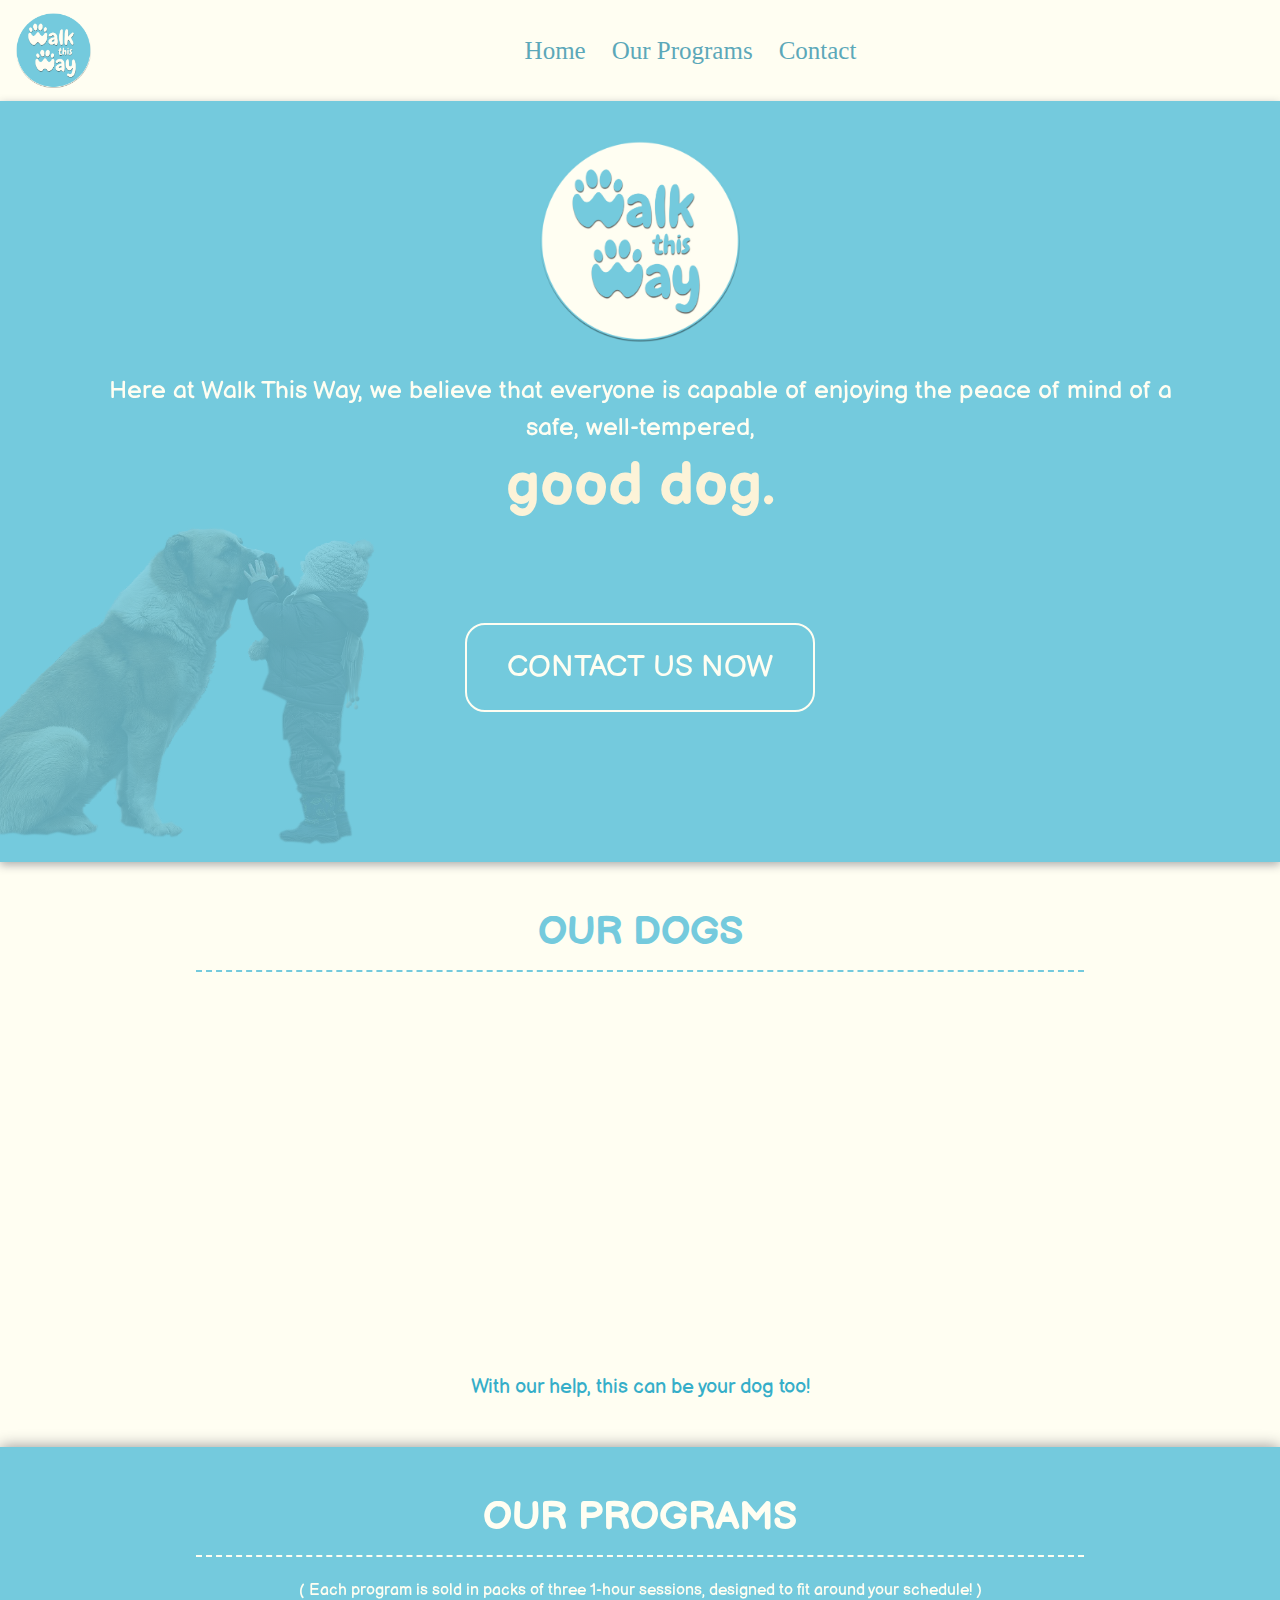
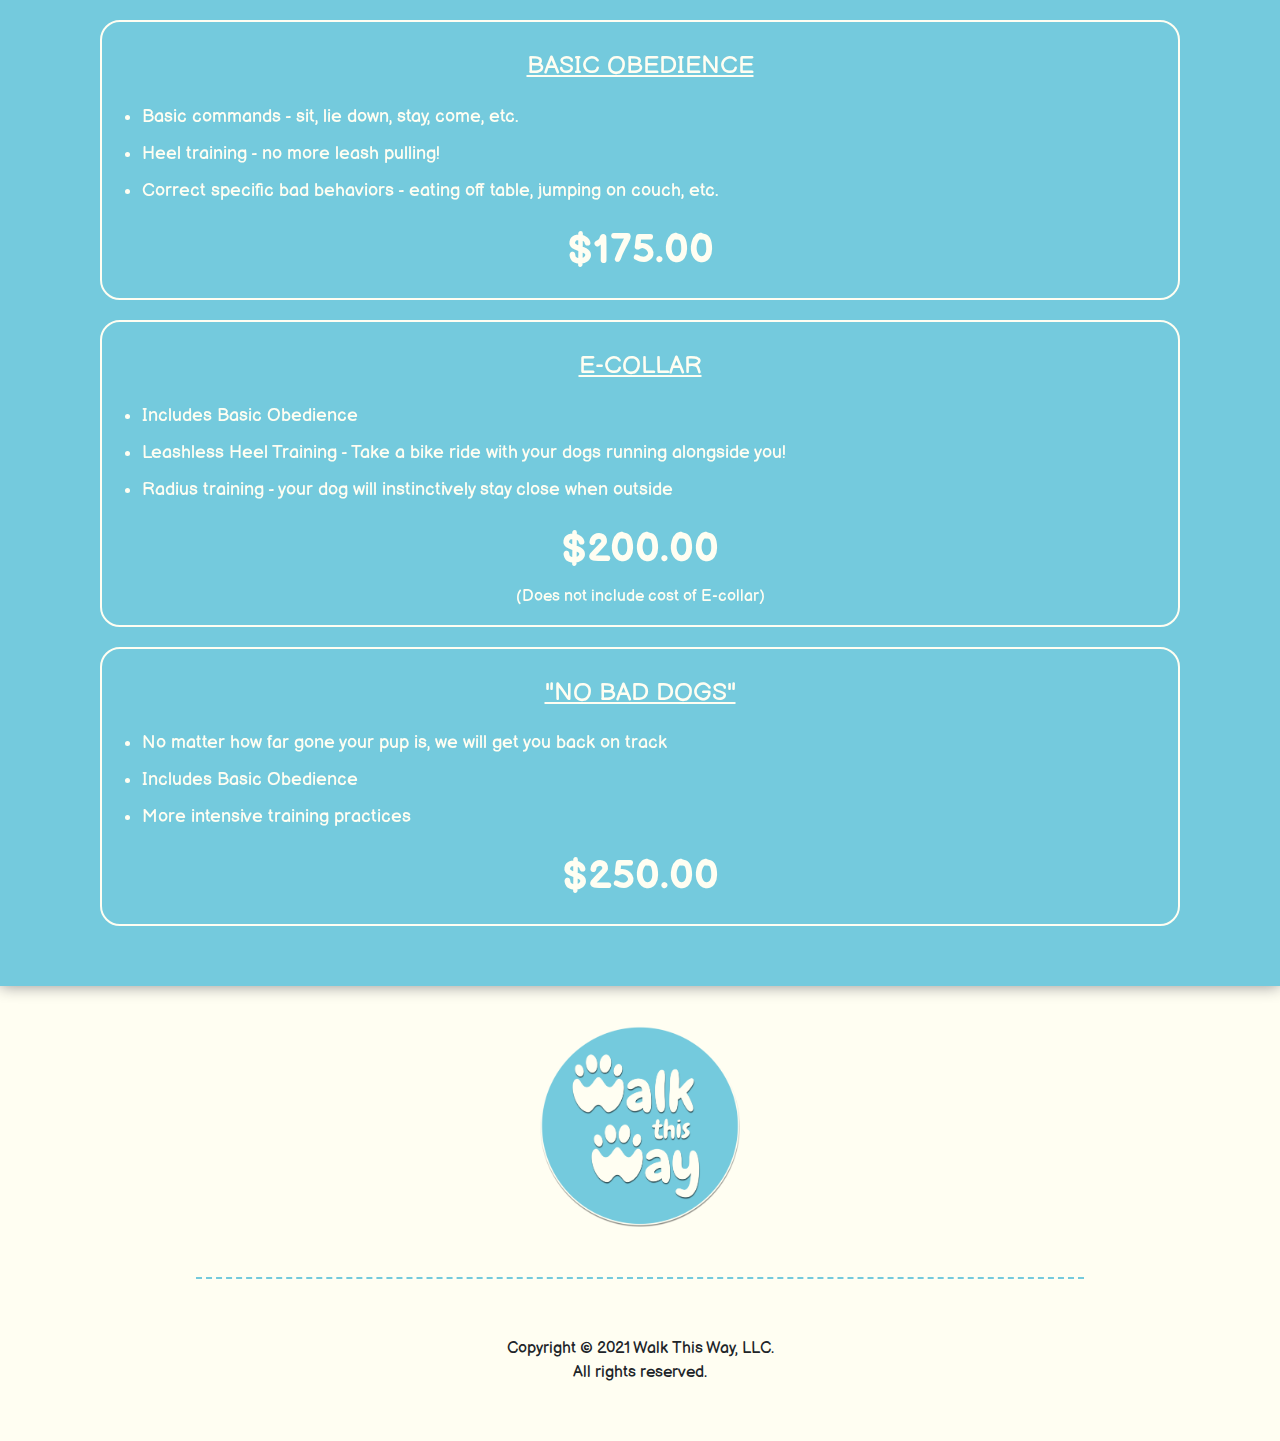
<file: index.html>
<!DOCTYPE html>
<html lang="en">

<head>
    <meta charset="UTF-8">
    <meta http-equiv="X-UA-Compatible" content="IE=edge">
    <meta name="viewport" content="width=device-width, initial-scale=1.0">
    <title>Walk This Way - Dog Training</title>
    <link rel="shortcut icon" type="image/jpg" href="images/walk-logo.png" />

    <!-- Google Fonts -->
    <link rel="preconnect" href="https://fonts.gstatic.com">
    <link
        href="https://fonts.googleapis.com/css2?family=Balsamiq+Sans:ital,wght@0,400;0,700;1,400;1,700&family=Chewy&display=swap"
        rel="stylesheet">

    <!-- Bootstrap CDN -->
    <link rel="stylesheet" href="https://maxcdn.bootstrapcdn.com/bootstrap/4.0.0/css/bootstrap.min.css"
        integrity="sha384-Gn5384xqQ1aoWXA+058RXPxPg6fy4IWvTNh0E263XmFcJlSAwiGgFAW/dAiS6JXm" crossorigin="anonymous">

    <!-- CSS Stylesheet -->
    <link rel="stylesheet" href="style.css">
</head>

<body>
    <!-- Navbar -->
    <nav class="navbar navbar-expand-lg navbar-light">
        <a class="navbar-brand" href="#">
            <img class="logo" src="images/walk-logo.png" alt="">
        </a>
        <button class="navbar-toggler" type="button" data-toggle="collapse" data-target="#navbarNav"
            aria-controls="navbarNav" aria-expanded="false" aria-label="Toggle navigation">
            <span class="navbar-toggler-icon"></span>
        </button>
        <div class="collapse navbar-collapse justify-content-center" id="navbarNav">
            <ul class="navbar-nav">
                <li class="nav-item active">
                    <a class="nav-link" href="#">Home <span class="sr-only">(current)</span></a>
                </li>
                <li class="nav-item">
                    <a class="nav-link" href="#">Our Programs</a>
                </li>
                <li class="nav-item">
                    <a class="nav-link" href="#">Contact</a>
                </li>
            </ul>
        </div>
    </nav>

    <!-- Hero Section -->
    <section class="hero">
        <div class="container">
            <div>
                <img class="hero-logo" src="images/walk-logo-alt.png" alt="">
                <h1>Here at Walk This Way, we believe that everyone is capable of enjoying the peace of mind of a safe,
                    well-tempered,
                    <br><span>good dog.</span></h1>
            </div>
            <button type="button" class="btn btn-outline-light">CONTACT US NOW</button>
        </div>
    </section>

    <!-- Video Section -->
    <section class="videos">
        <div class="container">
            <h1>OUR DOGS</h1>
            <hr>
            <div class="row">
                <div class="col-md">
                    <div class="video-container">
                        <iframe width="100%" height="100%" src="https://www.youtube.com/embed/YjwIJyrZFlA"
                            frameborder="0"
                            allow="accelerometer; autoplay; clipboard-write; encrypted-media; gyroscope; picture-in-picture"
                            allowfullscreen></iframe>
                    </div>
                </div>
                <div class="col-md">
                    <div class="video-container">
                        <iframe width="100%" height="100%" src="https://www.youtube.com/embed/YjwIJyrZFlA"
                            frameborder="0"
                            allow="accelerometer; autoplay; clipboard-write; encrypted-media; gyroscope; picture-in-picture"
                            allowfullscreen></iframe>
                    </div>
                </div>
            </div>
            <h5>With our help, this can be your dog too!</h5>
        </div>
    </section>

    <!-- Our Programs Section -->
    <section class="programs">
        <div class="container">
            <h1>OUR PROGRAMS</h1>
            <hr>
            <br>
            <h6>( Each program is sold in packs of three 1-hour sessions, designed to fit around your schedule! )</h6>
            <div class="program">
                <h2>BASIC OBEDIENCE</h2>
                <ul>
                    <li>Basic commands - sit, lie down, stay, come, etc.</li>
                    <li>Heel training - no more leash pulling!</li>
                    <li>Correct specific bad behaviors - eating off table, jumping on couch, etc.</li>
                </ul>
                <h1>$175.00</h1>
            </div>
            <div class="program">
                <h2>E-COLLAR</h2>
                <ul>
                    <li>Includes Basic Obedience</li>
                    <li>Leashless Heel Training - Take a bike ride with your dogs running alongside you!</li>
                    <li>Radius training - your dog will instinctively stay close when outside</li>
                </ul>
                <h1>$200.00</h1>
                <h6>(Does not include cost of E-collar)</h6>
            </div>
            <div class="program">
                <h2>"NO BAD DOGS"</h2>
                <ul>
                    <li>No matter how far gone your pup is, we will get you back on track</li>
                    <li>Includes Basic Obedience</li>
                    <li>More intensive training practices</li>
                </ul>
                <h1>$250.00</h1>
            </div>
        </div>
    </section>

    <!-- Footer Section -->
    <section class="footer">
        <div class="container">
            <img class="hero-logo" src="images/walk-logo.png" alt="">
            <hr>
            <br>
            <br>
            <p>Copyright © 2021 Walk This Way, LLC. <br> All rights reserved.</p>
        </div>
    </section>

    <!-- Bootstrap JS Plugins -->
    <script src="https://code.jquery.com/jquery-3.2.1.slim.min.js"
        integrity="sha384-KJ3o2DKtIkvYIK3UENzmM7KCkRr/rE9/Qpg6aAZGJwFDMVNA/GpGFF93hXpG5KkN" crossorigin="anonymous">
    </script>
    <script src="https://cdnjs.cloudflare.com/ajax/libs/popper.js/1.12.9/umd/popper.min.js"
        integrity="sha384-ApNbgh9B+Y1QKtv3Rn7W3mgPxhU9K/ScQsAP7hUibX39j7fakFPskvXusvfa0b4Q" crossorigin="anonymous">
    </script>
    <script src="https://maxcdn.bootstrapcdn.com/bootstrap/4.0.0/js/bootstrap.min.js"
        integrity="sha384-JZR6Spejh4U02d8jOt6vLEHfe/JQGiRRSQQxSfFWpi1MquVdAyjUar5+76PVCmYl" crossorigin="anonymous">
    </script>
</body>

</html>
</file>
<file: style.css>
html {
    height: 100%;
}

body {
    font-family: 'Balsamiq Sans', cursive;
}

nav {
    background-color: #FFFEF2;
}

.btn {
    border-radius: 20px;
    padding: 20px 40px;
}

.navbar .logo {
    width: 75px;
}

.nav-item {
    margin: auto 30px;
    font-family: 'Chewy';
    font-size: 25px;
}

.nav-link {
    color: #5ca8b9 !important;
}

.nav-link:hover {
    color: #74CADD !important;
}

.navbar-collapse .nav-item {
    margin: 0 0 0 10px;
}

h1 {
    font-family: 'Balsamiq Sans', cursive;
    font-weight: 700;
    line-height: 150%;
    font-size: 25px;
}

h2 {
    font-family: 'Balsamiq Sans', cursive;
    font-weight: 400;
    line-height: 150%;
    font-size: 25px;
}

.hero {
    height: auto;
    background-color: #74CADD;
    background-image: url(images/dog-girl.png);
    background-image: linear-gradient(#74caddd0,#74caddd0), url(images/dog-girl.png);
    background-repeat: no-repeat;
    background-size: 500px;
    background-position: bottom left -100px;
    padding: 40px 0 150px;
    text-align: center;
    filter: drop-shadow(0 3px 5px rgb(173, 173, 173));
}

.hero-logo {
    width: 200px;
    padding-bottom: 30px;
}

.hero h1 {
    color: #FFFEF2;
    font-weight: 400;
}

.hero h1 span {
    font-size: 60px;
    font-weight: 700;
    color: #fcf3d8;
    line-height: 130%;
}

.hero .btn-outline-light {
    margin: 90px 0 0;
    color: #FFFEF2;
    background-color: #74cadd94;
    font-weight: 00;
    border-color: #FFFEF2;
    border-width: 2px;
    font-size: 30px;
}

.hero .btn-outline-light:hover {
    color: #74CADD;
    border-color: #FFFEF2;
    background-color: #FFFEF2;
    font-size: 30px;
}

.videos {
    background: #FFFEF2;
    padding: 40px 0;
    text-align: center;
}

.videos h1 {
    color: #74CADD;
    font-weight: 700;
    font-size: 40px;
}

.videos h5 {
    color: #36aec9;
    font-size: 20px;
    padding: 20px 0 0;
}

.videos hr {
    border-top: 2px dashed #74CADD;
    margin: 0 10% 40px;
}

.videos .col-md {
    margin-bottom: 10px;
}

.video-container {
    position: relative;
    padding-bottom: 56.25%;
    padding-top: 30px;
    height: 0;
    overflow: hidden;
}

.video-container iframe,
.video-container object,
.video-container embed {
    position: absolute;
    top: 0;
    left: 0;
    width: 100%;
    height: 100%;
}

.programs {
    background-color: #74CADD;
    color: #FFFEF2;
    padding: 40px 0;
    text-align: center;
    filter: drop-shadow(0 0px 8px rgb(145, 145, 145));
}

.programs h1 {
    color: #FFFEF2;
    font-weight: 700;
    font-size: 40px;
}

.programs hr {
    border-top: 2px dashed #FFFEF2;
    margin: 0 10%;
}

.programs h2 {
    padding-top: 15px;
    text-decoration: underline;
    color: #FFFEF2;
}

.programs li {
    text-align: left;
    color: #FFFEF2;
    font-size: 18px;
    padding: 10px 15px 0 0;
}

.program {
    margin: 20px 15px;
    padding: 10px 0;
    border: 2px solid #FFFEF2;
    border-radius: 20px;
}

.footer {
    background-color: #FFFEF2;
    text-align: center;
    padding: 40px 10px;
}

.footer hr {
    border-top: 2px dashed #74CADD;
    margin: 20px 10% 0;
}

.footer p {
    padding: 10px 0 0;
}

@media (min-width: 0px) {}
</file>
